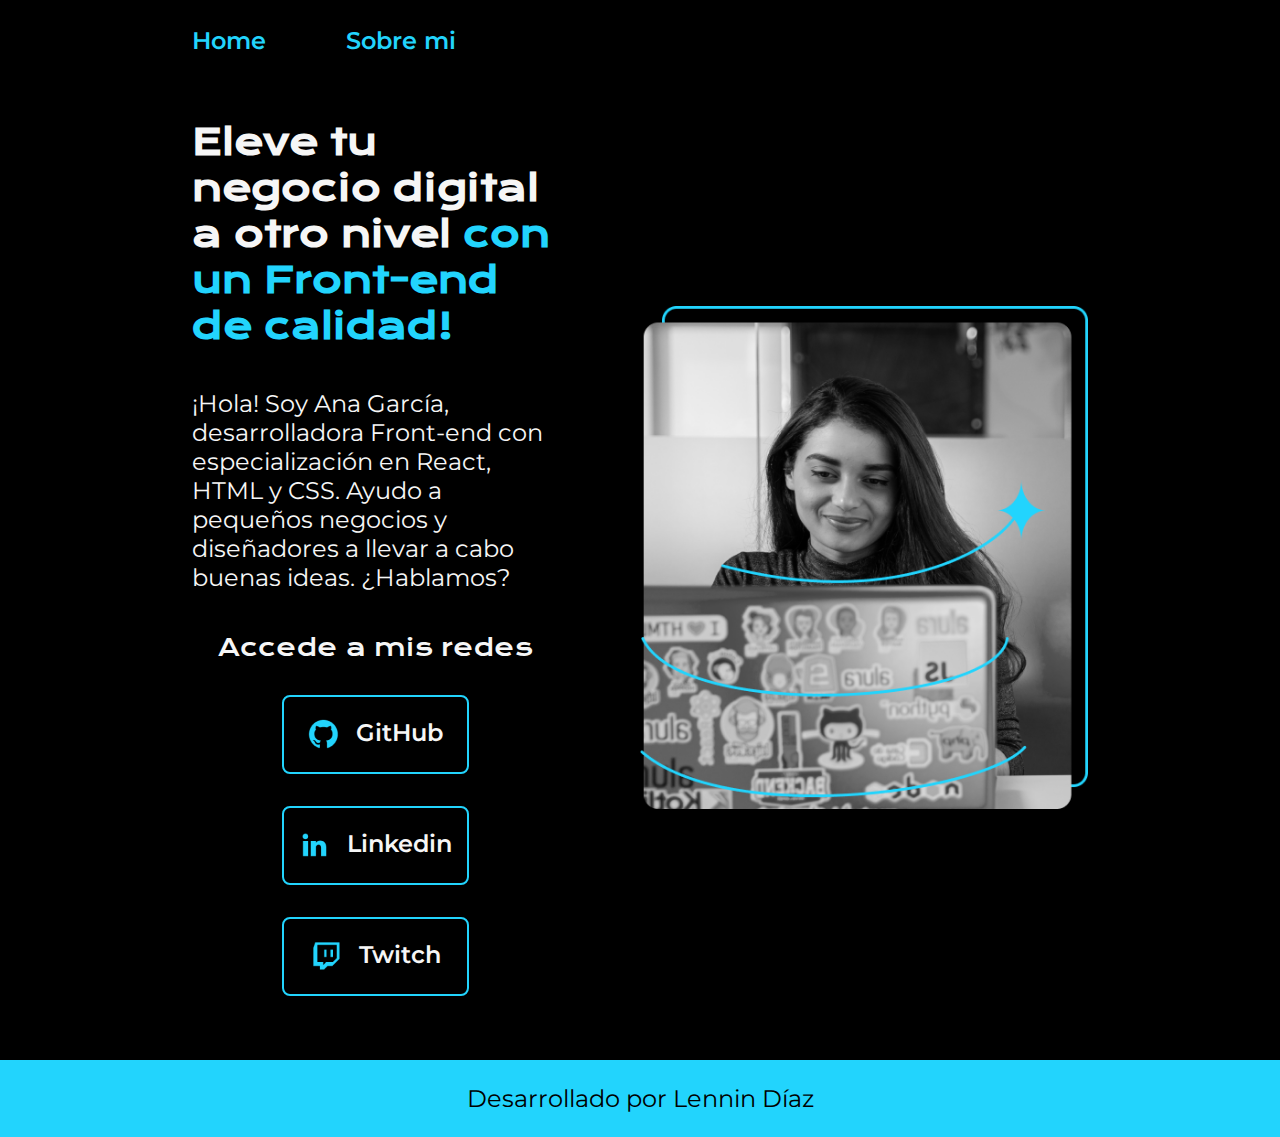
<file: index.html>
<!DOCTYPE html>
<html lang="es-mx">
<head>
    <meta charset="UTF-8">
    <meta name="viewport" content="width=device-width, initial-scale=1.0">
    <title>Portafolio</title>
    <link rel="stylesheet" href="./styles/style.css">

</head>
<body>
    <header class="header">
        <nav class="header__menu">
            <a class="header__menu__link" href="index.html">Home</a>
            <a class="header__menu__link" href="about.html">Sobre mi</a>

        </nav>
    </header>
    <main class="presentacion">
        <section class="presentacion__contenido">
            <h1 class="presentacion__contenido__titulo">Eleve tu negocio digital a otro nivel <strong class="titulo-destaque">con un Front-end de calidad!</strong></h1>
            <p class="presentacion__contenido__texto">¡Hola! Soy Ana García, desarrolladora Front-end con especialización en React, HTML y CSS. Ayudo a pequeños negocios y diseñadores a llevar a cabo buenas ideas. ¿Hablamos?</p>
            <div class="presentacion__enlaces">
                <h2 class="presentacion__enlaces__subtitulo">Accede a mis redes</h2>
                <a class="presentacion__enlaces__link" href="https://github.com">
                    <img src="./assets/github.png">GitHub
                </a>
                <a class="presentacion__enlaces__link" href="https://linkedin.com/in/">
                    <img src="./assets/linkedin.png">Linkedin
                </a>
                <a class="presentacion__enlaces__link" href="https://twitch.tv">
                    <img src="./assets/twitch.png">Twitch
                </a>
            </div>
        </section>
        <img class="presentacion__imagen" src="./assets/Imagem.png" alt="Imagen de Ana García desarrollando un proyecto">
    </main>
    <footer class="footer">
        <p>Desarrollado por Lennin Díaz</p>
    </footer>
</body>
</html>
</file>
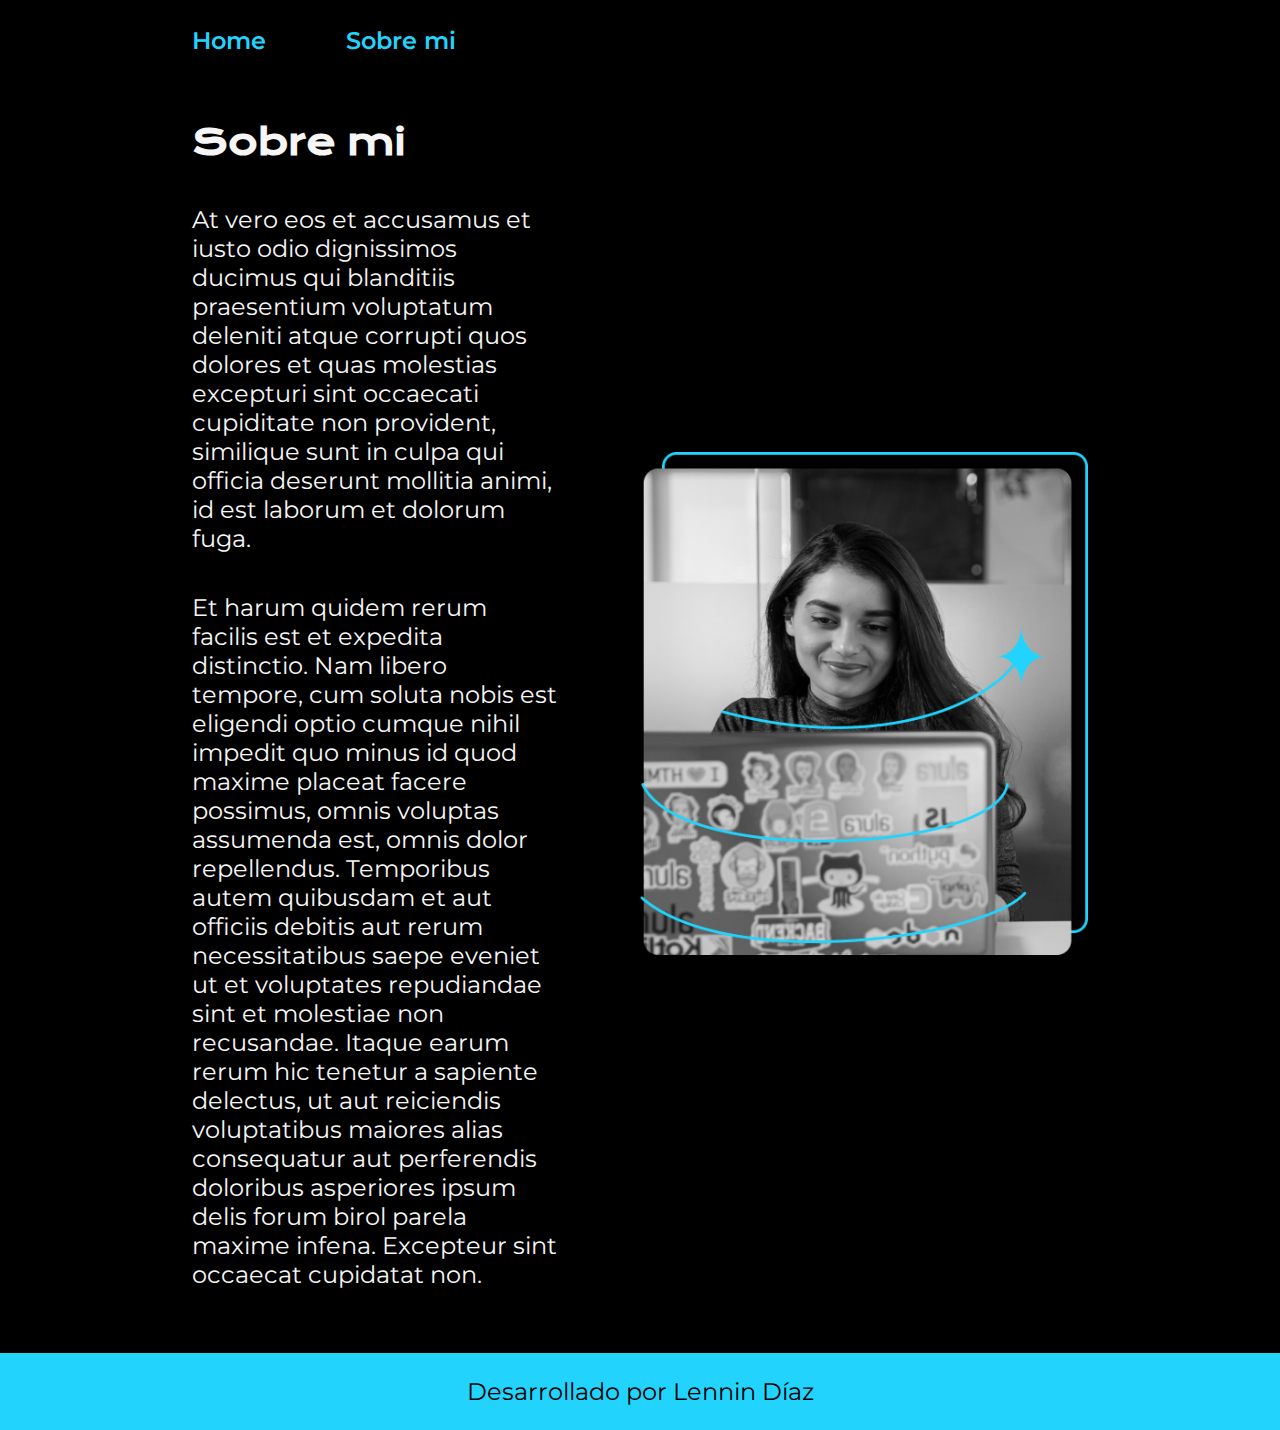
<file: about.html>
<!DOCTYPE html>
<html lang="es-mx">
<head>
    <meta charset="UTF-8">
    <meta name="viewport" content="width=device-width, initial-scale=1.0">
    <title>Sobre mi</title>
    <link rel="stylesheet" href="./styles/style.css">
</head>
<body>
    <header class="header">
        <nav class="header__menu">
            <a class="header__menu__link" href="index.html">Home</a>
            <a class="header__menu__link" href="about.html">Sobre mi</a>

        </nav>
    </header>
    <main class="presentacion">
        <section class="presentacion__contenido">
            <h1 class="presentacion__contenido__titulo">Sobre mi</h1>
            <p class="presentacion__contenido__texto">At vero eos et accusamus et iusto odio dignissimos ducimus qui blanditiis praesentium voluptatum deleniti atque corrupti quos 
                dolores et quas molestias excepturi sint occaecati cupiditate non provident, similique sunt in culpa qui officia deserunt
                mollitia animi, id est laborum et dolorum fuga.</p>
            <p class="presentacion__contenido__texto">Et harum quidem rerum facilis est et expedita distinctio. Nam libero tempore, cum soluta nobis est eligendi optio cumque 
                nihil impedit quo minus id quod maxime placeat facere possimus, omnis voluptas assumenda est, omnis dolor repellendus. 
                Temporibus autem quibusdam et aut officiis debitis aut rerum necessitatibus saepe eveniet ut et voluptates repudiandae 
                sint et molestiae non recusandae. Itaque earum rerum hic tenetur a sapiente delectus, ut aut reiciendis voluptatibus maiores
                 alias consequatur aut perferendis doloribus asperiores ipsum delis forum birol parela maxime infena. Excepteur sint 
                 occaecat cupidatat non.</p>

        </section>
        <img class="presentacion__imagen" src="./assets/Imagem.png" alt="Imagen de Ana García desarrollando un proyecto">
    </main>
    <footer class="footer">
        <p>Desarrollado por Lennin Díaz</p>
    </footer>
</body>
</html>
</file>
<file: styles/style.css>
@import url('https://fonts.googleapis.com/css2?family=Krona+One&family=Montserrat:ital,wght@0,100..900;1,100..900&display=swap');

:root{

    --color-primario: #000000;
    --color-secundario: #F6F6F6;
    --color-terciario: #22D4FD;
    --color-hover: #272727;

    /* probando colores */
    /* --color-primario: #5F5D9C;
    --color-secundario: #6196A6;
    --color-terciario: #A4CE95;
    --color-hover: #272727; */
    
    --fuente-montserrat: 'Montserrat', sans-serif;
    --fuente-krona: 'Krona One', sans-serif;
}

/* cambiamos en Box Model - Reset CSS*/
*{
    padding: 0;
    margin: 0;
}

body{
    box-sizing: border-box;
    
    /* background-color: #000000;
    color: #f6f6f6; */ /*se reemplazo por variables creadas en root*/

    /* usando variables que se creo en root */
    background-color: var(--color-primario);
    color: var(--color-secundario);

    /*   height: 100vh; /* 100% de la altura de la ventana v = viewport */  
}

.header{
    padding: 2% 0% 0% 15%; /* 2% arriba, 0% derecha, 0% abajo, 15% izquierda */
}

.header__menu{
    display: flex; /*Para que los elementos se alineen en fila*/
    gap: 80px; /*Espacio entre elementos*/
}

.header__menu__link{
    /* font-family: "Montserrat", sans-serif; /*Fuente de la letra - se reemplazo por variable --fuente*/
    font-family: var(--fuente-montserrat); /* usando variable --fuente */

    /*cambiando lo px por rem - 1rem = 16px*/
    /*font-size: 24px; /*Tamaño de la letra*/
    font-size: 1.5rem; 
    
    font-weight: 600; /*Grosor de la letra*/
    /* color: #22D4FD; /*Color de la letra - se reemplazo por variable --color-terciario*/
    color: var(--color-terciario); /*Color de la letra */
    text-decoration: none; /*Quitar subrayado del texto*/
}

.presentacion{
    /* margin: 10% 15%; /*Margen arriba y abajo 10% y a los lados 15%*/
    padding: 5% 15%; /*Padding arriba y abajo 5% y a los lados 15%*/
    
    display: flex; /*Para que los elementos se alineen en fila*/
    align-items: center; /*Centrado vertical*/
    justify-content: space-between; /*Espacio entre elementos*/
    gap: 82px; /*Espacio entre elementos*/
}

.presentacion__contenido{
    /* width: 615px; /*Ancho del contenedor*/ /*Cambiamos a porcentajes*/
    width: 50%; /*Ancho del contenedor*/

    display: flex; /*Para que los elementos se alineen en fila*/
    flex-direction: column; /*Para que los elementos se alineen en columna*/
    gap: 40px; /*Espacio entre elementos*/
}

.presentacion__contenido__titulo{
    /*cambiando lo px por rem - 1rem = 16px*/
    /*font-size: 36px; /*Tamaño de la letra*/
    font-size: 2.25rem; 
    
    /* font-family: "Krona One", sans-serif; /*Fuente de la letra - se reemplazo por variable --fuente-krona */
    font-family: var(--fuente-krona); /* usando variable --fuente-krona */
}

.titulo-destaque{
    /* color: #22D4FD; /*Color de la letra - se reemplazo por variable --color-terciario */
    color: var(--color-terciario); /*Color de la letra */
}

.presentacion__contenido__texto{
    /*cambiando lo px por rem - 1rem = 16px*/
    /*font-size: 24px; /*Tamaño de la letra*/
    font-size: 1.5rem; 
    
    /* font-family: "Montserrat", sans-serif; /*Fuente de la letra - se reemplazo por variable --fuente */
    font-family: var(--fuente-montserrat); /* usando variable --fuente */
}

.presentacion__enlaces{
    display: flex;
    flex-direction: column;
    justify-content: space-between;
    align-items: center;
    gap: 32px;
}

.presentacion__enlaces__subtitulo{
    /* font-family: "Krona One", sans-serif; /*Fuente de la letra - se reemplazo por variable --fuente-krona */
    font-family: var(--fuente-krona); /* usando variable --fuente-krona */

    font-weight: 400; /*Grosor de la letra*/

    /*cambiando lo px por rem - 1rem = 16px*/
    /*font-size: 24px; /*Tamaño de la letra*/
    font-size: 1.5rem; 
}

/* Manejo de los botones */ 
.presentacion__enlaces__link{
    display: flex; /* Para que los elementos se alineen en fila */
    justify-content: center; /*Centrado horizontal*/
    gap: 16px; /*Espacio entre elementos*/
    
    /* border: 2px solid #22D4FD; /*Borde de 2px de color azul*/ /*se reemplazo por variable --color-terciario*/
    border: 2px solid var(--color-terciario); /*Borde de 2px de color azul*/

    /* width: 378px; /*Ancho del botón*/ /*cambiando a porcentajes*/
    width: 50%; /*Ancho del botón*/

    text-align: center; /*Centrado horizontal*/
    border-radius: 8px; /*Borde redondeado*/
    
    /*cambiando lo px por rem - 1rem = 16px*/
    /*font-size: 24px; /*Tamaño de la letra*/
    font-size: 1.5rem; 
    
    font-weight: 600; /*Grosor de la letra*/
    padding: 21.5px 0; /*Espacio interno del botón*/
    text-decoration: none; /*Quitar subrayado del texto*/
    
    /* color: #000000; */
    /* color: #F6F6F6; /*Color de la letra*/ /*se reemplazo por variable --color-secundario*/
    color: var(--color-secundario); /*Color de la letra */
    
    /* font-family: "Montserrat", sans-serif; /*Fuente de la letra*/ /*se reemplazo por variable --fuente*/
    font-family: var(--fuente-montserrat); /* usando variable --fuente */   
}

/* Manejo de los botones al pasar el mouse */
.presentacion__enlaces__link:hover{
    /* background-color: #272727; se reemplavo por variable --color-hover*/
    background-color: var(--color-hover); /*Color de fondo al pasar el mouse */
}

.presentacion__imagen{
    width: 50%; /*Ancho de la imagen*/
}

.footer{
    /* background-color: #22D4FD; se reemplazo por variable --color-terciario */
    background-color: var(--color-terciario); /*Color de fondo*/
    padding: 24px 0; /* 24px arriba y abajo y 0 a los lados */
    /* color: #000000; /*Color de la letra*/ /*se reemplazo por variable --color-primario*/
    color: var(--color-primario); /*Color de la letra */
    text-align: center; /*Centrado horizontal*/
    /* font-family: "Montserrat", sans-serif; /*Fuente de la letra*/ /*se reemplazo por variable --fuente*/
    font-family: var(--fuente-montserrat); /* usando variable --fuente-montserrat */
    /*cambiando lo px por rem - 1rem = 16px*/
    /*font-size: 24px; /*Tamaño de la letra*/
    font-size: 1.5rem; 
    font-weight: 400; /*Grosor de la letra*/
}

@media (max-width: 1200px){
    .header{
        padding: 10%; /* 10% arriba */
    }

    .header__menu{
        justify-content: center; /*Centrado horizontal*/
    }

    .presentacion{
        flex-direction: column-reverse; /*Para que los elementos se alineen en columna y la imagen quede abajo*/  
        padding: 5%; /* 5% arriba y abajo y a los lados */
    }

    .presentacion__contenido{
        width: auto; /*Ancho del contenedor*/
        
        /* Aplicando el 100%  en el ancho de la pagina responsive, se obtiene el mismo resultado que con width: auto; */
        /* Y se justara automaticamente al tamaño de la pantalla (para la version movil)
        width: 100%; /*Ancho del contenedor*/ 
        
    }
}
</file>
